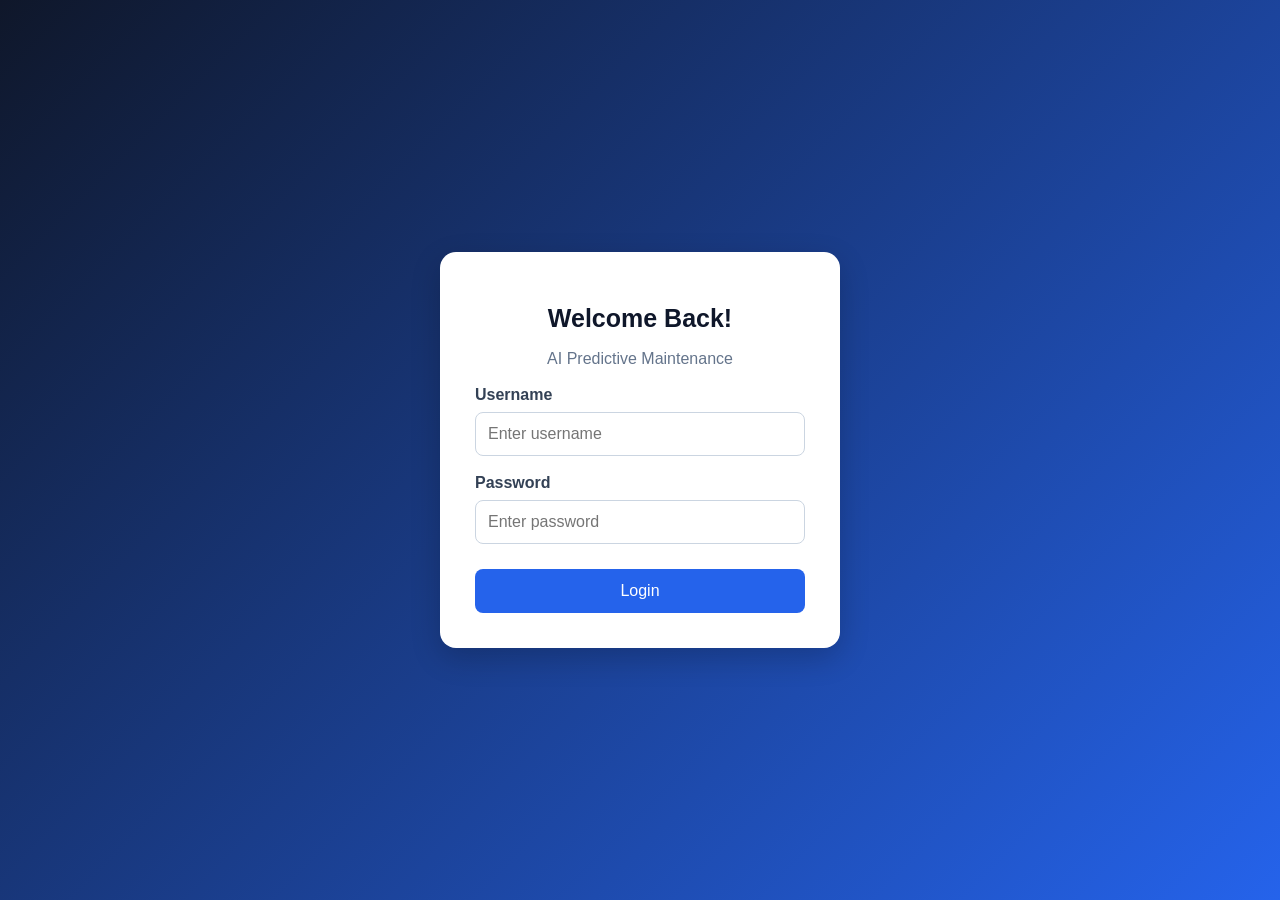
<file: templates/login.html>
<!DOCTYPE html>
<html lang="en">
<head>
    <meta charset="UTF-8">
    <meta name="viewport" content="width=device-width, initial-scale=1.0">
    <title>Login | AI Predictive Maintenance</title>
    <style>
        * { box-sizing: border-box; }

        body {
            margin: 0;
            min-height: 100vh;
            display: flex;
            justify-content: center;
            align-items: center;
            font-family: Arial, sans-serif;
            background: linear-gradient(135deg, #0f172a, #2563eb);
            padding: 20px;
        }

        .login-box {
            background: white;
            width: 100%;
            max-width: 400px;
            padding: 35px;
            border-radius: 16px;
            box-shadow: 0 10px 30px rgba(0,0,0,0.2);
        }

        h1 { text-align: center; color: #0f172a; font-size: 25px; }
        p { text-align: center; color: #64748b; }

        label {
            display: block;
            margin-top: 18px;
            font-weight: bold;
            color: #334155;
        }

        input {
            width: 100%;
            padding: 12px;
            margin-top: 8px;
            border: 1px solid #cbd5e1;
            border-radius: 8px;
            font-size: 16px;
        }

        button {
            width: 100%;
            margin-top: 25px;
            padding: 13px;
            border: none;
            border-radius: 8px;
            background: #2563eb;
            color: white;
            font-size: 16px;
            cursor: pointer;
        }

        button:hover { background: #1d4ed8; }
        .error { color: #dc2626; text-align: center; }
    </style>
</head>
<body>
    <div class="login-box">
        <h1>Welcome Back!</h1>
        <p>AI Predictive Maintenance</p>

        <form action="/login" method="POST">
            <label for="username">Username</label>
            <input id="username" name="username"
                   type="text" placeholder="Enter username" required>

            <label for="password">Password</label>
            <input id="password" name="password"
                   type="password" placeholder="Enter password" required>

            <button type="submit">Login</button>
        </form>
    </div>
</body>
</html>
</file>
